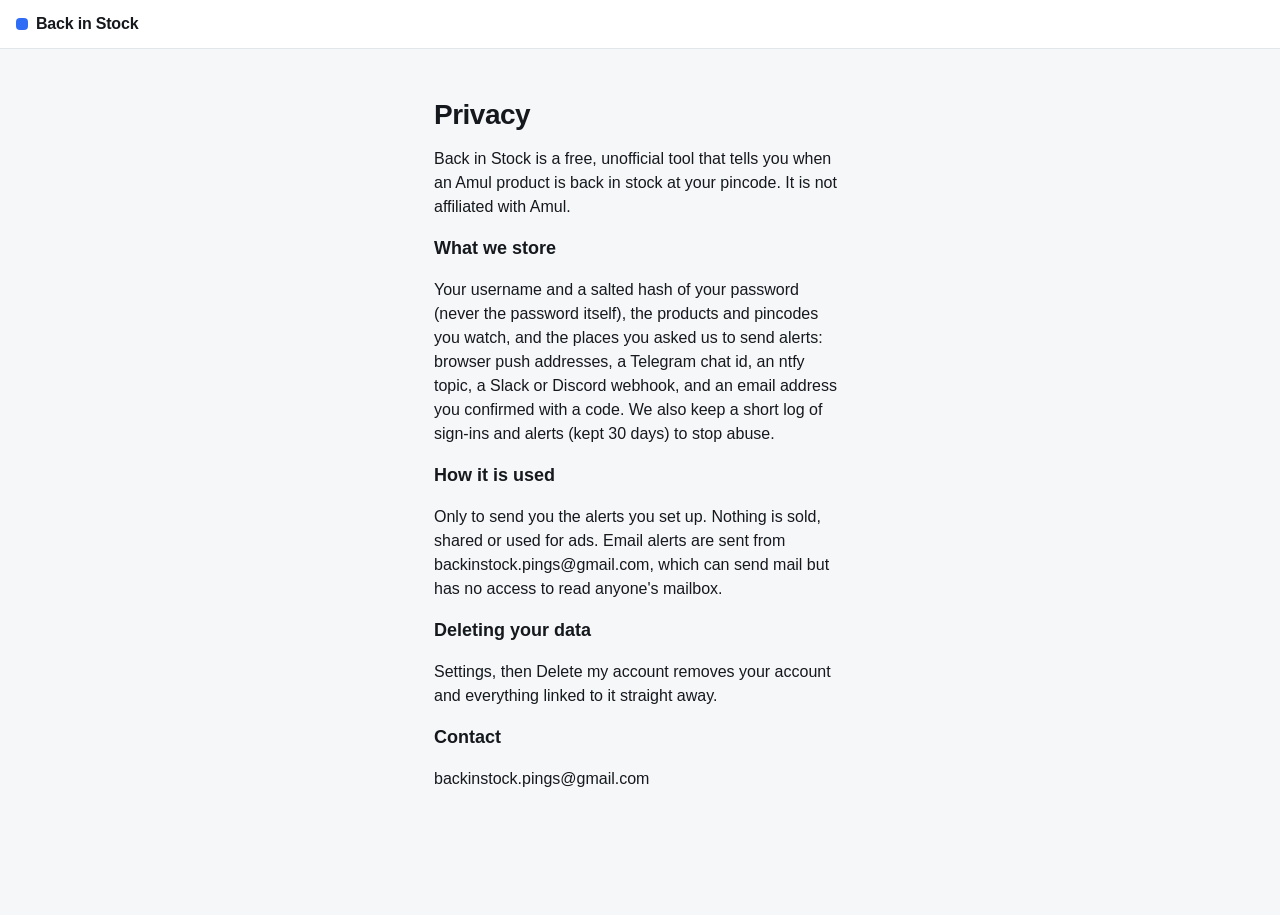
<file: cloud/public/privacy.html>
<!doctype html>
<html lang="en">
<head>
<meta charset="utf-8" />
<meta name="viewport" content="width=device-width, initial-scale=1" />
<title>Privacy: Back in Stock</title>
<link rel="icon" href="icon.svg" type="image/svg+xml" />
<link rel="stylesheet" href="app.css" />
</head>
<body>
<header class="top"><a class="brand" href="/"><span class="dot"></span>Back in Stock</a></header>
<main class="page">
<h1>Privacy</h1>
<p>Back in Stock is a free, unofficial tool that tells you when an Amul product is back in stock at your pincode. It is not affiliated with Amul.</p>
<h2>What we store</h2>
<p>Your username and a salted hash of your password (never the password itself), the products and pincodes you watch, and the places you asked us to send alerts: browser push addresses, a Telegram chat id, an ntfy topic, a Slack or Discord webhook, and an email address you confirmed with a code. We also keep a short log of sign-ins and alerts (kept 30 days) to stop abuse.</p>
<h2>How it is used</h2>
<p>Only to send you the alerts you set up. Nothing is sold, shared or used for ads. Email alerts are sent from backinstock.pings@gmail.com, which can send mail but has no access to read anyone's mailbox.</p>
<h2>Deleting your data</h2>
<p>Settings, then Delete my account removes your account and everything linked to it straight away.</p>
<h2>Contact</h2>
<p>backinstock.pings@gmail.com</p>
</main>
</body>
</html>
</file>
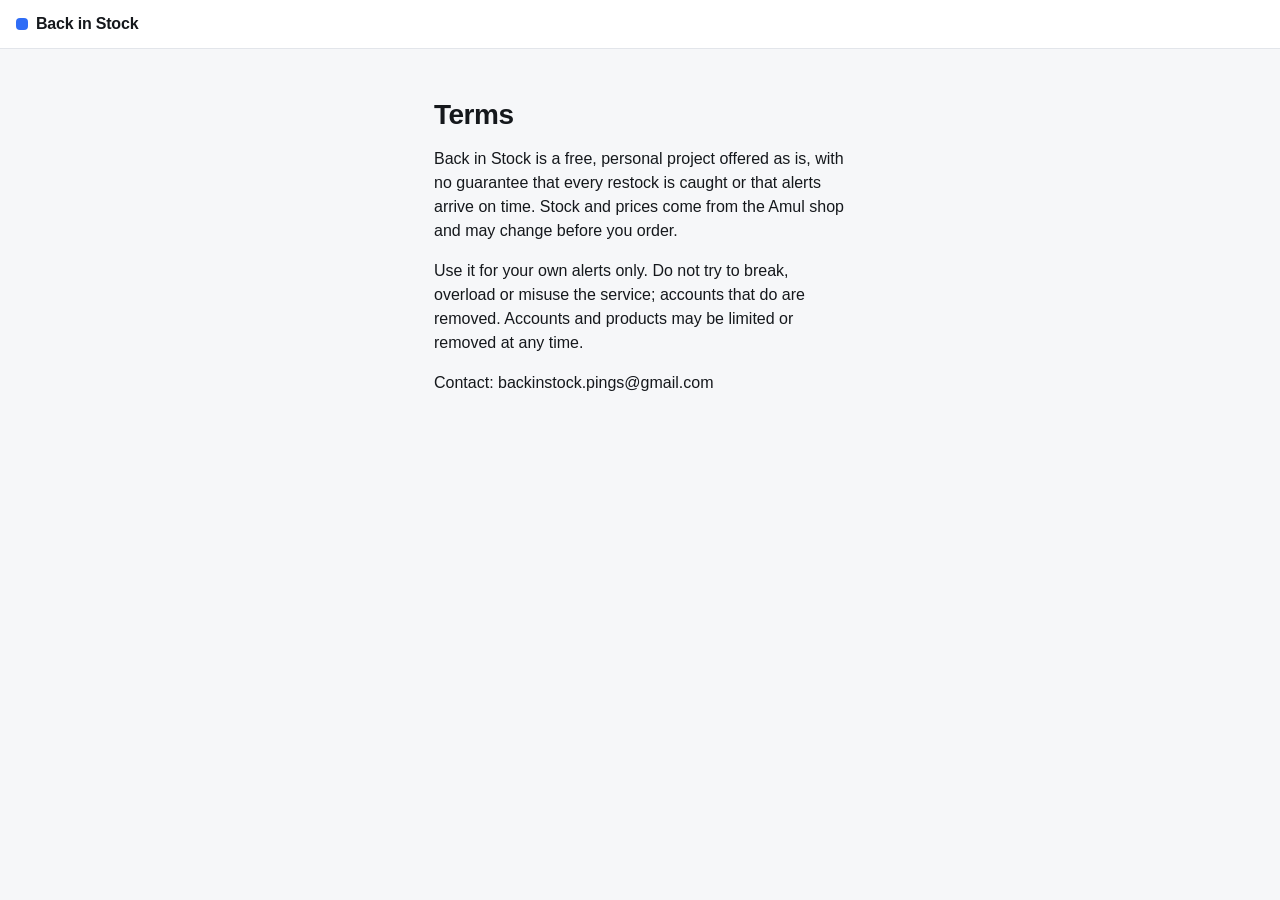
<file: cloud/public/terms.html>
<!doctype html>
<html lang="en">
<head>
<meta charset="utf-8" />
<meta name="viewport" content="width=device-width, initial-scale=1" />
<title>Terms: Back in Stock</title>
<link rel="icon" href="icon.svg" type="image/svg+xml" />
<link rel="stylesheet" href="app.css" />
</head>
<body>
<header class="top"><a class="brand" href="/"><span class="dot"></span>Back in Stock</a></header>
<main class="page">
<h1>Terms</h1>
<p>Back in Stock is a free, personal project offered as is, with no guarantee that every restock is caught or that alerts arrive on time. Stock and prices come from the Amul shop and may change before you order.</p>
<p>Use it for your own alerts only. Do not try to break, overload or misuse the service; accounts that do are removed. Accounts and products may be limited or removed at any time.</p>
<p>Contact: backinstock.pings@gmail.com</p>
</main>
</body>
</html>
</file>
<file: cloud/public/app.css>
:root {
  --bg: #f6f7f9; --panel: #fff; --panel2: #eef1f5; --ink: #15181c; --muted: #5f6b7a; --line: #e2e5ea;
  --accent: #2f6df6; --accent-ink: #fff; --ok: #13733a; --okbg: #e7f6ec; --bad: #c62828; --badbg: #fdeaea;
  --warn: #a15c07; --warnbg: #fff4e2; --radius: 14px; --shadow: 0 1px 2px rgba(0,0,0,.05), 0 8px 24px rgba(0,0,0,.06);
}
@media (prefers-color-scheme: dark) {
  :root { --bg: #0f1216; --panel: #171b21; --panel2: #1f242c; --ink: #e8ebef; --muted: #94a0af; --line: #2a313a;
          --accent: #5b8cff; --accent-ink: #0a0d12; --ok: #3ecf7e; --okbg: #12321f; --bad: #f16b6b; --badbg: #361a1a;
          --warn: #e2a03a; --warnbg: #332611; --shadow: 0 1px 2px rgba(0,0,0,.4), 0 8px 26px rgba(0,0,0,.35); }
}
* { box-sizing: border-box; }
html { -webkit-text-size-adjust: 100%; }
body { margin: 0; background: var(--bg); color: var(--ink);
       font: 16px/1.5 -apple-system, BlinkMacSystemFont, "Segoe UI", Roboto, Helvetica, Arial, sans-serif;
       -webkit-font-smoothing: antialiased; padding-bottom: env(safe-area-inset-bottom); }
a { color: var(--accent); }
[hidden] { display: none !important; }

.top { display: flex; align-items: center; gap: 10px; padding: max(2px, env(safe-area-inset-top)) max(16px, env(safe-area-inset-right)) 2px max(16px, env(safe-area-inset-left));
       background: var(--panel); border-bottom: 1px solid var(--line); position: sticky; top: 0; z-index: 10; }
.brand { min-height: 44px; font-weight: 750; color: var(--ink); text-decoration: none; display: flex; align-items: center; gap: 8px; letter-spacing: -.2px; }
.brand .dot { width: 12px; height: 12px; border-radius: 4px; background: var(--accent); }
.grow { flex: 1; }
.who { font-size: 14px; color: var(--muted); max-width: 30vw; overflow: hidden; text-overflow: ellipsis; white-space: nowrap; }

.tabs { display: flex; gap: 4px; padding: 10px max(12px, env(safe-area-inset-left)) 0; max-width: 760px; margin: 0 auto; }
.tabs a { padding: 10px 14px; border-radius: 10px 10px 0 0; text-decoration: none; color: var(--muted); font-weight: 650; }
.tabs a.on { color: var(--ink); background: var(--panel); box-shadow: 0 -1px 0 var(--line) inset; }

main { max-width: 760px; margin: 0 auto; padding: 16px max(14px, env(safe-area-inset-left)) 80px; }
.page { max-width: 440px; margin: 28px auto; }
h1 { font-size: 28px; line-height: 1.15; letter-spacing: -.5px; margin: 6px 0 10px; }
h2 { font-size: 18px; margin: 0 0 10px; }
.lead { color: var(--muted); margin: 0 0 20px; }
.muted { color: var(--muted); }
.small { font-size: 14px; }
.card { background: var(--panel); border: 1px solid var(--line); border-radius: var(--radius); box-shadow: var(--shadow); padding: 18px; margin-bottom: 14px; }

label.f { display: block; font-weight: 650; font-size: 14px; margin: 14px 0 6px; }
input[type=text], input[type=password], input[type=url], input[type=email], input[type=search], input[inputmode=numeric], textarea {
  width: 100%; font: inherit; font-size: 16px; padding: 12px 14px; border-radius: 11px; border: 1px solid var(--line);
  background: var(--panel2); color: var(--ink); }
input:focus, textarea:focus { outline: 2px solid var(--accent); outline-offset: -1px; border-color: var(--accent); }
.hint { font-size: 13.5px; color: var(--muted); margin-top: 6px; }
.err { color: var(--bad); font-size: 14px; margin-top: 10px; min-height: 1em; }

button, .btn { font: inherit; font-weight: 650; border-radius: 11px; border: 1px solid var(--line); background: var(--panel2);
               color: var(--ink); padding: 11px 16px; min-height: 44px; cursor: pointer; text-decoration: none;
               display: inline-flex; align-items: center; justify-content: center; gap: 8px; }
button.primary, .btn.primary { background: var(--accent); border-color: var(--accent); color: var(--accent-ink); }
button.ghost { background: transparent; }
button.danger { color: var(--bad); background: transparent; border-color: transparent; }
button.wide, .btn.wide { width: 100%; margin-top: 16px; }
button:disabled { opacity: .55; cursor: default; }
.row { display: flex; gap: 10px; align-items: center; flex-wrap: wrap; }
.row.end { justify-content: flex-end; }
.or { text-align: center; color: var(--muted); margin: 16px 0; font-size: 14px; }
.switchlink { text-align: center; margin-top: 18px; font-size: 15px; }

/* wizard */
.steps { display: flex; gap: 6px; margin-bottom: 16px; }
.steps span { flex: 1; height: 5px; border-radius: 3px; background: var(--line); }
.steps span.on { background: var(--accent); }
.pick { display: flex; flex-direction: column; gap: 8px; }
.pick label { display: flex; align-items: center; gap: 12px; padding: 13px 14px; border: 1px solid var(--line); border-radius: 12px;
              background: var(--panel2); cursor: pointer; font-weight: 550; }
.pick label:has(input:checked) { border-color: var(--accent); background: color-mix(in srgb, var(--accent) 12%, var(--panel)); }
.pick label:has(input:disabled) { opacity: .6; border-color: var(--line); background: transparent; }
.pick input { width: 20px; height: 20px; accent-color: var(--accent); flex: 0 0 auto; }
.pick .sub { margin-left: auto; font-size: 13px; color: var(--muted); }
.ok-line { color: var(--ok); font-weight: 650; margin-top: 10px; }
ol.how { padding-left: 20px; margin: 8px 0 0; }
ol.how li { margin-bottom: 10px; }
.topic { font-family: ui-monospace, SFMono-Regular, Menlo, monospace; background: var(--panel2); border: 1px solid var(--line);
         border-radius: 9px; padding: 8px 10px; overflow-wrap: anywhere; font-size: 14px; }

/* alerts list */
.summary { display: flex; align-items: center; gap: 12px; flex-wrap: wrap; }
.summary .count { font-weight: 700; }
.summary > .grow { flex: 999 1 220px; }
.summary > button { flex: 1 1 auto; }
.alert { display: grid; grid-template-columns: 1fr auto; gap: 4px 12px; align-items: center; padding: 14px 0; border-top: 1px solid var(--line); }
.alert:first-of-type { border-top: none; }
.alert .name { font-weight: 650; }
.alert .meta { font-size: 14px; color: var(--muted); }
.alert .acts { grid-row: 1 / span 2; grid-column: 2; display: flex; align-items: center; gap: 4px; }
.badge { display: inline-block; font-size: 12.5px; font-weight: 700; padding: 2px 9px; border-radius: 999px; margin-right: 6px; }
.badge.in { background: var(--okbg); color: var(--ok); }
.badge.out { background: var(--panel2); color: var(--muted); }
.badge.wait { background: var(--warnbg); color: var(--warn); }
.badge.bad { background: var(--badbg); color: var(--bad); }
.switch { position: relative; width: 48px; height: 28px; border-radius: 999px; background: var(--line); border: none; padding: 0; min-height: 0; }
.switch::after { content: ""; position: absolute; top: 3px; left: 3px; width: 22px; height: 22px; border-radius: 50%; background: #fff; transition: .15s; box-shadow: 0 1px 2px rgba(0,0,0,.3); }
.switch[aria-checked="true"] { background: var(--ok); }
.switch::before { content: ""; position: absolute; inset: -8px -4px; } /* 56 x 44 tap area */
.switch[aria-checked="true"]::after { left: 23px; }
.icon-btn { min-height: 44px; min-width: 44px; padding: 0; background: transparent; border-color: transparent; color: var(--muted); font-size: 18px; }
.empty { text-align: center; padding: 26px 10px; color: var(--muted); }

/* settings + admin */
.kv { display: grid; grid-template-columns: repeat(auto-fit, minmax(140px, 1fr)); gap: 10px; }
.tile { background: var(--panel2); border-radius: 12px; padding: 12px; }
.tile b { display: block; font-size: 22px; }
.tile span { font-size: 13px; color: var(--muted); }
.list { display: flex; flex-direction: column; }
.li { display: flex; gap: 10px; align-items: center; flex-wrap: wrap; padding: 11px 0; border-top: 1px solid var(--line); font-size: 15px; }
.li:first-child { border-top: none; }
.li .main { flex: 1 1 200px; min-width: 0; }
.li .main div { overflow-wrap: anywhere; }
.pill { font-size: 12px; font-weight: 700; padding: 2px 8px; border-radius: 999px; background: var(--panel2); color: var(--muted); }
.pill.admin { background: color-mix(in srgb, var(--accent) 18%, var(--panel)); color: var(--accent); }
.pill.off { background: var(--badbg); color: var(--bad); }
details.more summary { cursor: pointer; font-weight: 650; min-height: 44px; display: flex; align-items: center; gap: 6px; }

/* sheet (bottom on phones, centred on desktop) */
.sheet-scrim { position: fixed; inset: 0; background: rgba(10,12,16,.55); z-index: 50; display: flex; align-items: flex-end; justify-content: center; }
.sheet { background: var(--panel); width: 100%; max-width: 520px; border-radius: 18px 18px 0 0; padding: 20px 18px calc(18px + env(safe-area-inset-bottom));
         max-height: 92vh; overflow: auto; }
@media (min-width: 700px) { .sheet-scrim { align-items: center; } .sheet { border-radius: 18px; } }

.toast { position: fixed; left: 50%; bottom: calc(18px + env(safe-area-inset-bottom)); transform: translateX(-50%); background: var(--ink); color: var(--bg);
         padding: 11px 16px; border-radius: 11px; font-weight: 600; opacity: 0; transition: .2s; pointer-events: none; z-index: 80; max-width: calc(100vw - 24px); }
.toast.show { opacity: 1; }
.toast.err { background: var(--bad); color: #fff; }

@media (max-width: 520px) {
  h1 { font-size: 24px; }
  .page { margin-top: 14px; }
  .card { padding: 15px; }
  .tabs a { padding: 10px 12px; }
}
.human { margin-top: 14px; min-height: 65px; }
.hint.bad { color: var(--bad); }
.pwrow { display: flex; gap: 8px; }
.pwrow input { flex: 1; }
.eye { min-width: 64px; }
.copyrow { display: flex; gap: 8px; align-items: center; margin-top: 8px; }
.copyrow .topic { flex: 1; min-width: 0; }
.qrwrap { display: flex; justify-content: center; margin: 12px 0; }
.qr { background: #fff; padding: 8px; border-radius: 12px; image-rendering: pixelated; max-width: 220px; height: auto; }
.note { background: var(--warnbg); color: var(--ink); border-radius: 12px; padding: 12px 14px; font-size: 15px; }
.card.warn { border-color: var(--warn); background: var(--warnbg); }
.card.warn .btn { margin-top: 12px; }
.devices { margin: 10px 0; }
.seg { display: flex; gap: 6px; flex-wrap: wrap; margin-bottom: 12px; }
.seg button { min-height: 38px; padding: 7px 14px; border-radius: 999px; background: var(--panel); }
.seg button.on { background: var(--accent); border-color: var(--accent); color: var(--accent-ink); }
.chips { display: flex; gap: 6px; flex-wrap: wrap; margin-bottom: 10px; }
.chip { position: relative; min-height: 34px; padding: 5px 12px; border-radius: 999px; font-size: 14px; }
.chip.on { background: var(--accent); border-color: var(--accent); color: var(--accent-ink); }
.dotstat { display: inline-block; width: 9px; height: 9px; border-radius: 50%; margin-right: 8px; background: var(--muted); vertical-align: middle; }
.dotstat.big { width: 14px; height: 14px; margin: 0 4px 0 0; }
.dotstat.ok { background: var(--ok); } .dotstat.warn { background: var(--warn); } .dotstat.bad { background: var(--bad); }
.card.health.ok { border-color: color-mix(in srgb, var(--ok) 45%, var(--line)); }
.card.health.late { border-color: var(--warn); } .card.health.failing, .card.health.down { border-color: var(--bad); }
.tile.warn b { color: var(--warn); } .tile.bad b { color: var(--bad); }
.chartbox { margin: 10px 0 14px; }
.chart-head { display: flex; justify-content: space-between; font-size: 14px; font-weight: 650; margin-bottom: 4px; }
.chart { width: 100%; height: 90px; display: block; background: var(--panel2); border-radius: 10px; }
.errtext { color: var(--bad); overflow-wrap: anywhere; }
.lvl { font-size: 11.5px; font-weight: 800; text-transform: uppercase; padding: 2px 7px; border-radius: 6px; background: var(--panel2); color: var(--muted); align-self: flex-start; margin-top: 2px; }
.lvl.warn { background: var(--warnbg); color: var(--warn); } .lvl.error { background: var(--badbg); color: var(--bad); }
.detail { overflow-wrap: anywhere; }
#evsearch { margin-bottom: 8px; }
.chart-foot { display: flex; justify-content: space-between; font-size: 12px; color: var(--muted); margin-top: 3px; }

.good { color: var(--ok); }
.bad { color: var(--bad); }
input[aria-invalid="true"] { border-color: var(--bad); }
.nowrap { white-space: nowrap; }
.loading { text-align: center; margin-top: 40px; }
.sheet-foot { position: sticky; bottom: calc(-18px - env(safe-area-inset-bottom)); background: var(--panel); padding: 10px 0 calc(18px + env(safe-area-inset-bottom)); margin-bottom: calc(-18px - env(safe-area-inset-bottom)); display: flex; flex-direction: column; gap: 8px; border-top: 1px solid var(--line); margin-top: 12px; }
.sheet-foot .err:empty { display: none; }
.li.chan { flex-wrap: nowrap; }
.li.chan .main { flex: 1 1 auto; }
.li.chan > span { white-space: nowrap; margin-left: auto; }
details.more summary { list-style: none; }
details.more summary::-webkit-details-marker { display: none; }
details.more summary::before { content: "▸"; color: var(--muted); transition: transform .15s; }
details.more[open] summary::before { transform: rotate(90deg); }
.seg.admin-nav { display: grid; grid-template-columns: repeat(5, 1fr); }
@media (max-width: 520px) { .seg.admin-nav { grid-template-columns: repeat(3, 1fr); } }
.seg.admin-nav button { padding: 7px 4px; }
.chip::before { content: ""; position: absolute; inset: -5px 0; } /* 44 px tall tap area, gaps stay visual */
.seg.admin-nav button { min-height: 44px; }
@media (max-width: 360px) { .seg.admin-nav { gap: 4px; } .seg.admin-nav button { font-size: 14px; padding: 7px 2px; } }
a:focus-visible, button:focus-visible, summary:focus-visible, [role="switch"]:focus-visible { outline: 2px solid var(--accent); outline-offset: 2px; }
@media (prefers-reduced-motion: reduce) { *, *::before, *::after { transition: none !important; animation: none !important; scroll-behavior: auto !important; } }
button[aria-busy="true"] { opacity: .6; cursor: progress; }
.plink { color: inherit; text-decoration: none; }
.plink:hover { text-decoration: underline; }
.plink .ext { color: var(--muted); font-weight: 500; }
.alert .meta { display: flex; flex-wrap: wrap; align-items: center; gap: 6px 8px; }
.btn.order { min-height: 32px; padding: 4px 12px; font-size: 14px; border-radius: 999px; background: var(--ok); color: var(--accent-ink); border-color: var(--ok); position: relative; }
.btn.order::before { content: ""; position: absolute; inset: -6px -2px; } /* 44 px tap area */
textarea { min-height: 120px; resize: vertical; line-height: 1.45; }
.upi-img { display: block; width: min(260px, 100%); height: auto; margin: 12px auto; border-radius: 14px; border: 1px solid var(--line); }
.fb { padding: 14px 0; border-top: 1px solid var(--line); }
.fb:first-child { border-top: none; }
.fb .msg { white-space: pre-wrap; overflow-wrap: anywhere; margin: 6px 0 10px; }
.fb.done { opacity: .6; }
.linklist { display: flex; flex-direction: column; gap: 8px; margin-top: 10px; }
.card.flash { outline: 2px solid var(--accent); outline-offset: 2px; transition: outline-color .4s; }
.card[id^="ch-"] { scroll-margin-top: 64px; }
.hbtn { position: relative; min-height: 34px; padding: 5px 12px; font-size: 14px; font-weight: 650; border-radius: 999px;
  border: 1px solid var(--line); background: transparent; color: var(--ink); text-decoration: none; display: inline-flex; align-items: center; }
.hbtn::before { content: ""; position: absolute; inset: -5px -3px; } /* 44 px tap area */
#support { scroll-margin-top: 64px; }
@media (max-width: 420px) { .who { display: none; } .top { gap: 6px; } .hbtn { padding: 5px 10px; } }
.brand, .hbtn, .tabs a { white-space: nowrap; }
.tabs { overflow-x: auto; scrollbar-width: none; }
.tabs::-webkit-scrollbar { display: none; }
@media (max-width: 380px) {
  .brand { font-size: 15px; }
  .hbtn { font-size: 13px; padding: 4px 9px; }
  .tabs { gap: 0; }
  .tabs a { padding: 10px 9px; font-size: 15px; }
}
.alert .hist { grid-column: 1 / -1; font-size: 13.5px; color: var(--muted); margin-top: 2px; }
.alert .hist summary { cursor: pointer; min-height: 32px; display: flex; align-items: center; gap: 6px; list-style: none; }
.alert .hist summary::-webkit-details-marker { display: none; }
.alert .hist summary::before { content: "▸"; transition: transform .15s; }
.alert .hist[open] summary::before { transform: rotate(90deg); }
.hist-grid { display: grid; grid-template-columns: 1fr 1fr; gap: 6px 16px; padding: 6px 0 2px 14px; }
.hist-h { font-weight: 650; color: var(--ink); margin-bottom: 2px; }
.hist-r { font-variant-numeric: tabular-nums; }
@media (max-width: 380px) { .hist-grid { grid-template-columns: 1fr; } }
</file>
